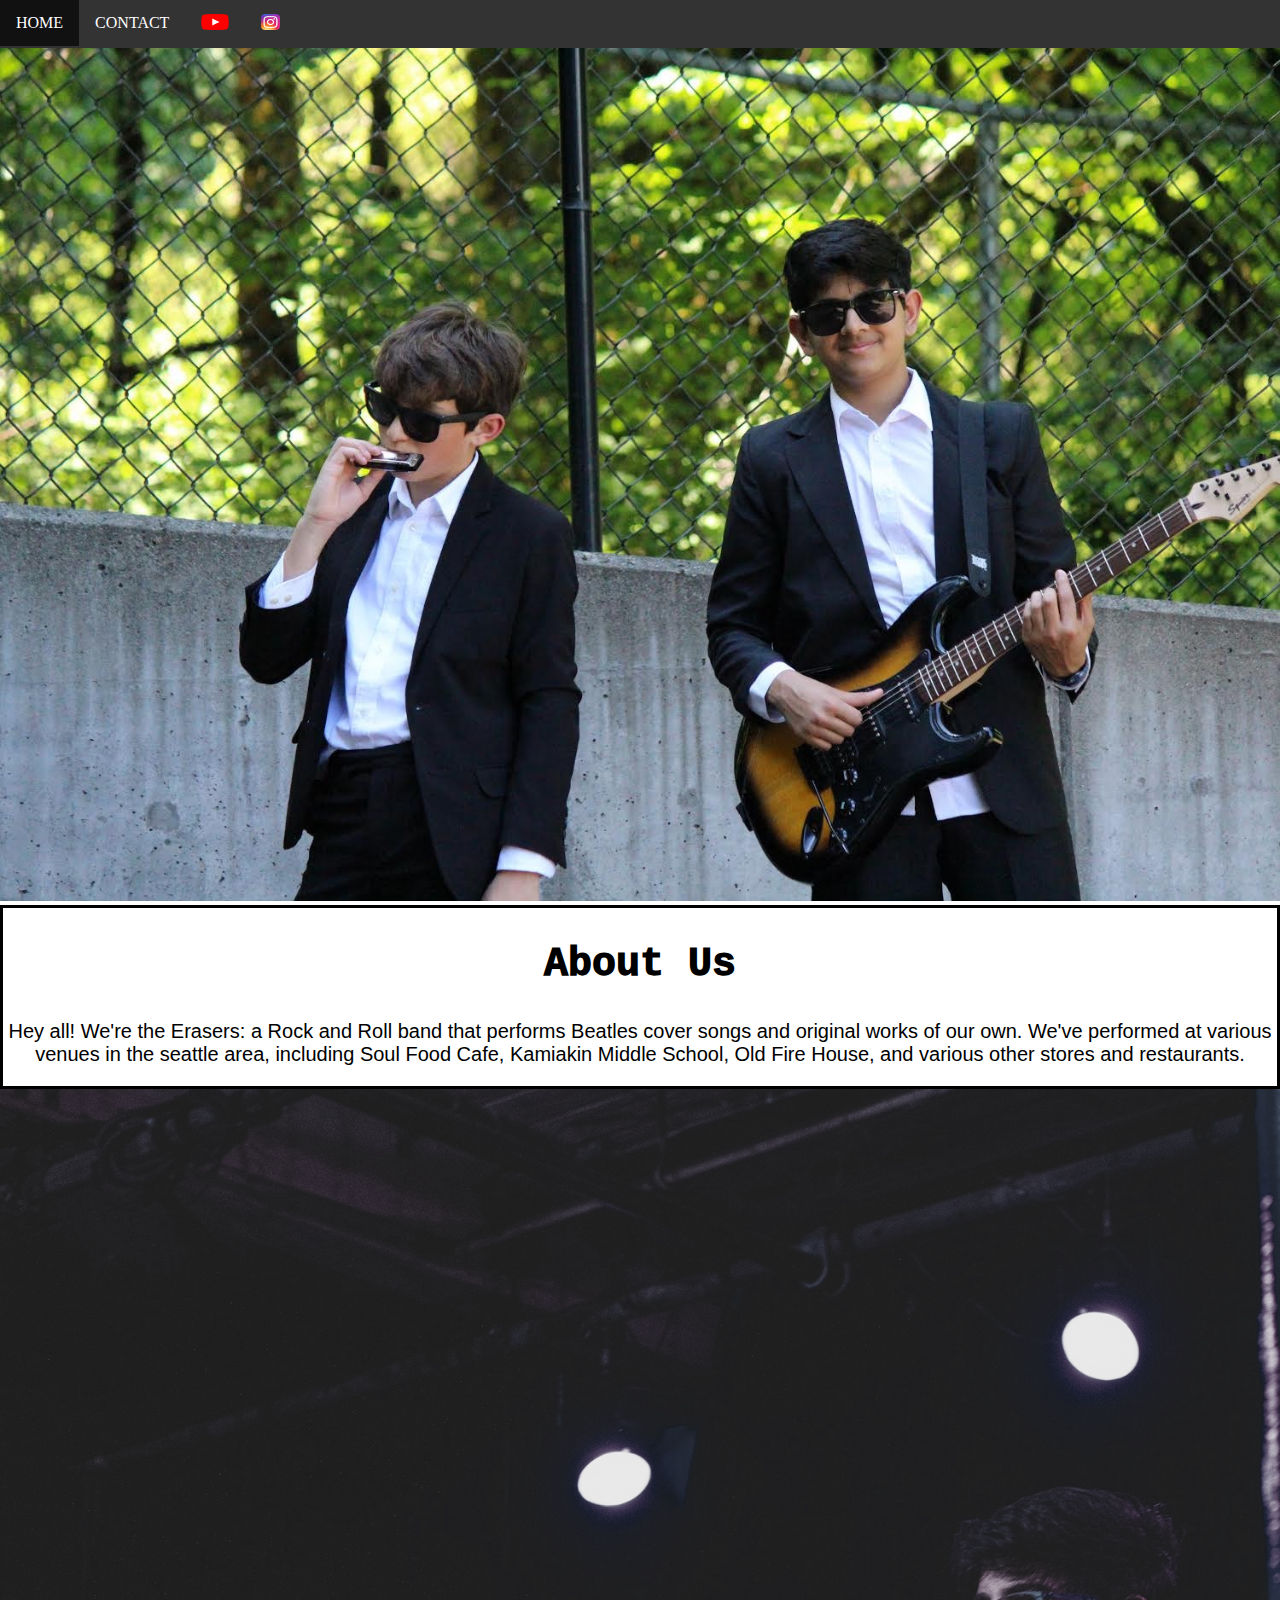
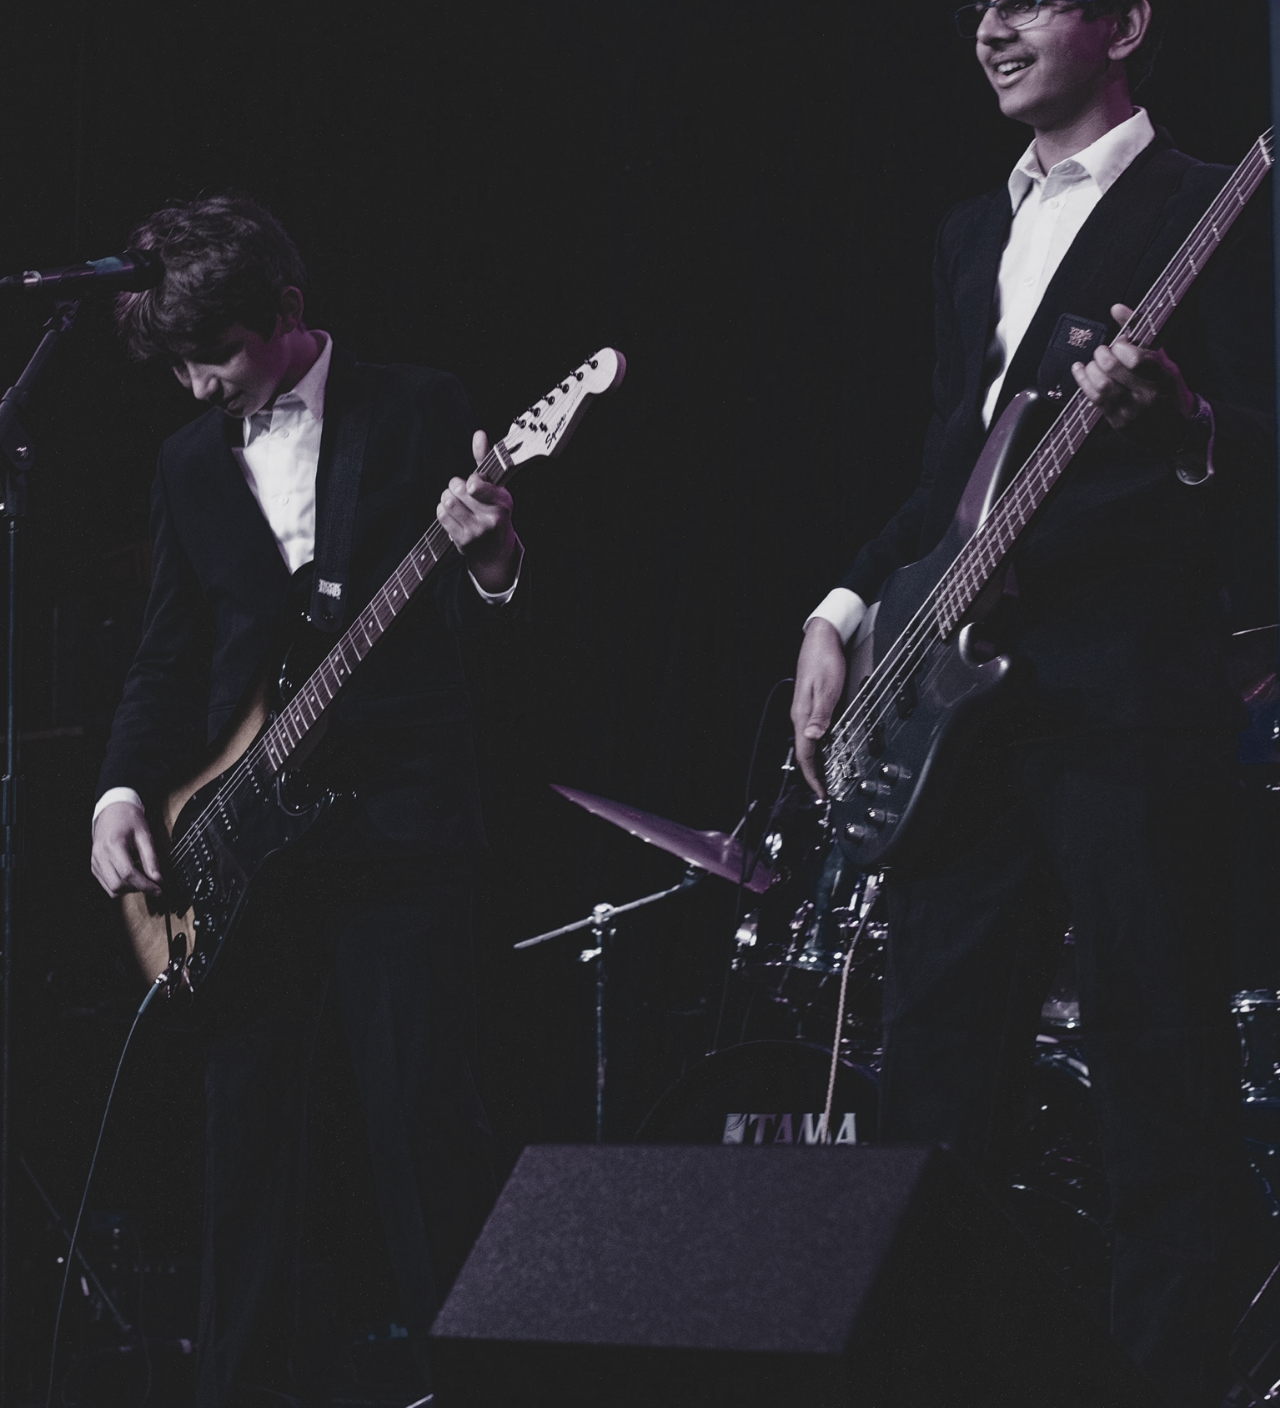
<file: index.html>
<!DOCTYPE html>
<html lang="en-US">
    <head>
        <title> The Erasers</title>
        <link rel="icon" href="guitar icon.jpg">
        <link rel="stylesheet" href="styles.css">
        <link href="https://fonts.googleapis.com/css?family=Alfa+Slab+One|Open+Sans"
                rel="stylesheet">
    </head>

    <body>
        <header>
            <nav>
                <ul class="header">
                    <li class="element"><a href="index.html">HOME</a> </li>
                    <li class="element"><a href="contact.html">CONTACT</a> </li>
                    <li class="element"> <a href="https://www.youtube.com/channel/UCeMYRUnVjF7FXMhteZY_AmA"> <img src="Youtube Icon.png" width="28" height="16"></a></li>
                    <li class="element"> <a href="https://www.instagram.com/theerasers/"> <img src="Instagram Icon.png" width="19" height="16"></a></li>
                </ul>
            </nav>
        </header>

        <img src="pic3.JPG" style="width:100%">

        <section class="centered">
            <h2  class="text">About Us</h2>
            <p class="text2">Hey all! We're the Erasers: a Rock and Roll band that performs Beatles cover songs and 
                original works of our own. We've performed at various venues in the seattle area,
                including Soul Food Cafe, Kamiakin Middle School, Old Fire House, and various other
                stores and restaurants.
            </p>
        </section>

        <div class="container">
            <img src="pic5.JPG" style="width:100%" class="image">
            <div class="middle">
              <div class="text">Left: Andy <br> Right: Vivek</div>
            </div>
        </div>
    </body>
</html>
</file>
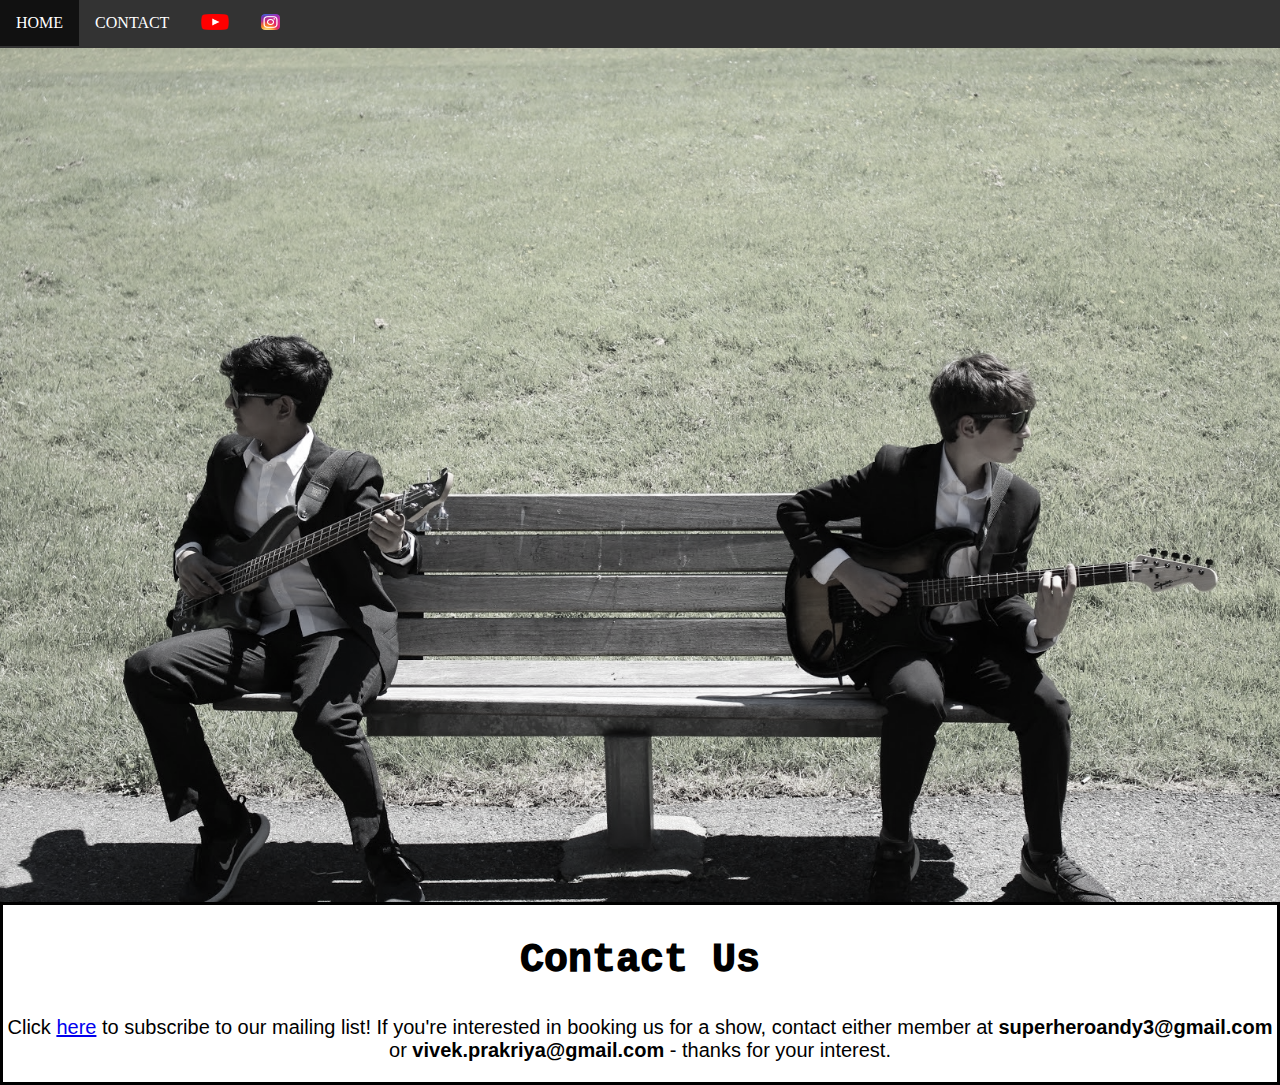
<file: contact.html>
<!DOCTYPE html>
<html>
    <head>
        <title> The Erasers - Contact</title>
        <link rel="icon" href="guitar icon.jpg">
        <link rel="stylesheet" href="styles.css">
        <link href="https://fonts.googleapis.com/css?family=Alfa+Slab+One|Open+Sans"
                rel="stylesheet">
    </head>

    <body>
        <header>
            <nav>
                <ul class="header">
                    <li class="element"><a href="index.html">HOME</a> </li>
                    <li class="element"><a href="contact.html">CONTACT</a> </li>
                    <li class="element"> <a href="https://www.youtube.com/channel/UCeMYRUnVjF7FXMhteZY_AmA"> <img src="Youtube Icon.png" width="28" height="16"></a></li>
                    <li class="element"> <a href="https://www.instagram.com/theerasers/"> <img src="Instagram Icon.png" width="19" height="16"></a></li>
                </ul>
            </nav>
        </header>
        
        <div class="container">
            <img src="pic2.JPG" style="width:100%" class="image">
            <div class="middle">
              <div class="text">The Erasers</div>
            </div>
        </div>

        <section class="centered">
            <h2  class="text">Contact Us</h2>
            <p class="text2">Click <a href="https://mailchi.mp/81dff7b659c4/theerasers"> here</a> 
                to subscribe to our mailing list! If you're interested in booking
                us for a show, contact either member at <strong>superheroandy3@gmail.com</strong> 
                or <strong>vivek.prakriya@gmail.com</strong> - thanks for your interest. 
            </p>
        </section>
    </body>
</html>
</file>
<file: styles.css>
body{
    margin: 0;
    padding: 0
}

.header {
    list-style-type: none;
    margin: 0;
    padding: 0;
    overflow: hidden;
    background-color: #333;
}

.element {
    display: inline;
    float: left;
}

.element a {
    display: block;
    color: white;
    text-align: center;
    padding: 14px 16px;
    text-decoration: none;
}

.element a:hover {
    background-color: #111;
}

.container {
    position: relative;
    width: 100%;
}
  
.image {
    opacity: 1;
    filter: grayscale(85%);
    display: block;
    transition: .5s ease;
    backface-visibility: hidden;
}
  
.middle {
    transition: .5s ease;
    opacity: 0;
    position: absolute;
    top: 50%;
    left: 50%;
    transform: translate(-50%, -50%);
    -ms-transform: translate(-50%, -50%)
}
  
.container:hover .image {
    opacity: 0.3;
}
  
.container:hover .middle {
    opacity: 1;
}
  
.text {
    color: black;
    font-size: 40px;
    font-weight: 1000;
    font-family: "Lucida Console", "Courier New", monospace;;
}

.text2 {
    font-family: Arial, Helvetica, sans-serif;
    font-size: 20px;
}

.centered {
    text-align: center;
    border: 3px solid black;
}
</file>
